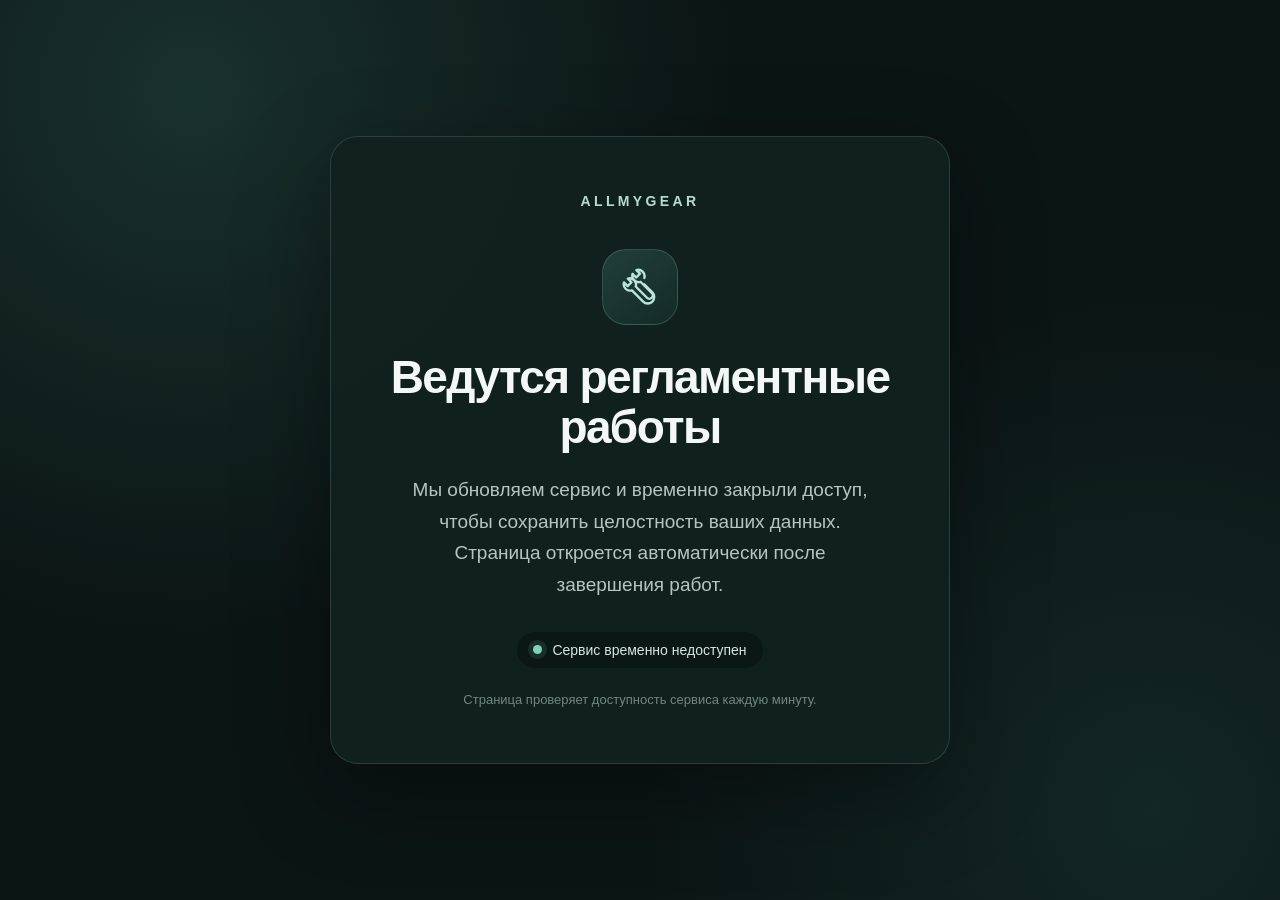
<file: nginx/maintenance.html>
<!doctype html>
<html lang="ru">
<head>
  <meta charset="utf-8">
  <meta name="viewport" content="width=device-width, initial-scale=1">
  <meta name="robots" content="noindex, nofollow">
  <meta http-equiv="refresh" content="60">
  <title>ALLMYGEAR — регламентные работы</title>
  <style>
    :root {
      color-scheme: dark;
      font-family: Inter, -apple-system, BlinkMacSystemFont, "Segoe UI", sans-serif;
      background: #0b1514;
      color: #f3f7f6;
    }

    * {
      box-sizing: border-box;
    }

    body {
      min-height: 100vh;
      margin: 0;
      display: grid;
      place-items: center;
      padding: 24px;
      background:
        radial-gradient(circle at 15% 10%, rgba(72, 146, 128, 0.22), transparent 34rem),
        radial-gradient(circle at 90% 90%, rgba(38, 86, 78, 0.28), transparent 32rem),
        #0b1514;
    }

    main {
      width: min(620px, 100%);
      padding: clamp(28px, 6vw, 56px);
      border: 1px solid rgba(177, 214, 205, 0.16);
      border-radius: 28px;
      background: rgba(17, 34, 31, 0.9);
      box-shadow: 0 28px 90px rgba(0, 0, 0, 0.35);
      text-align: center;
    }

    .brand {
      margin: 0 0 40px;
      color: #b9dacf;
      font-size: 14px;
      font-weight: 750;
      letter-spacing: 0.24em;
    }

    .status-icon {
      width: 76px;
      height: 76px;
      margin: 0 auto 28px;
      display: grid;
      place-items: center;
      border-radius: 24px;
      color: #b9e4d7;
      background: linear-gradient(145deg, rgba(86, 167, 145, 0.24), rgba(56, 113, 100, 0.12));
      border: 1px solid rgba(157, 218, 201, 0.2);
    }

    h1 {
      margin: 0;
      font-size: clamp(30px, 6vw, 46px);
      line-height: 1.08;
      letter-spacing: -0.035em;
    }

    .message {
      max-width: 470px;
      margin: 22px auto 0;
      color: #b5c6c1;
      font-size: clamp(16px, 2.5vw, 19px);
      line-height: 1.65;
    }

    .status {
      width: fit-content;
      margin: 32px auto 0;
      padding: 10px 16px;
      display: flex;
      align-items: center;
      gap: 10px;
      border-radius: 999px;
      background: rgba(5, 16, 14, 0.52);
      color: #d6e6e1;
      font-size: 14px;
    }

    .status::before {
      width: 9px;
      height: 9px;
      content: "";
      border-radius: 50%;
      background: #83d1b9;
      box-shadow: 0 0 0 5px rgba(131, 209, 185, 0.12);
    }

    .hint {
      margin: 24px 0 0;
      color: #718680;
      font-size: 13px;
    }
  </style>
</head>
<body>
  <main>
    <p class="brand">ALLMYGEAR</p>
    <div class="status-icon" aria-hidden="true">
      <svg width="38" height="38" viewBox="0 0 24 24" fill="none">
        <path d="M14.7 6.3a4 4 0 0 0-5-5L12 3.6 9.6 6 7.3 3.7a4 4 0 0 0 5 5l7.1 7.1a2.1 2.1 0 0 1-3 3l-7.1-7.1a4 4 0 0 0-5-5L6.6 9 4.2 11.4 1.9 9.1a4 4 0 0 0 5 5l7.1 7.1a4.1 4.1 0 0 0 5.8-5.8L14.7 10.3" stroke="currentColor" stroke-width="1.5" stroke-linecap="round" stroke-linejoin="round"/>
      </svg>
    </div>
    <h1>Ведутся регламентные работы</h1>
    <p class="message">
      Мы обновляем сервис и временно закрыли доступ, чтобы сохранить целостность ваших данных.
      Страница откроется автоматически после завершения работ.
    </p>
    <div class="status">Сервис временно недоступен</div>
    <p class="hint">Страница проверяет доступность сервиса каждую минуту.</p>
  </main>
</body>
</html>
</file>
